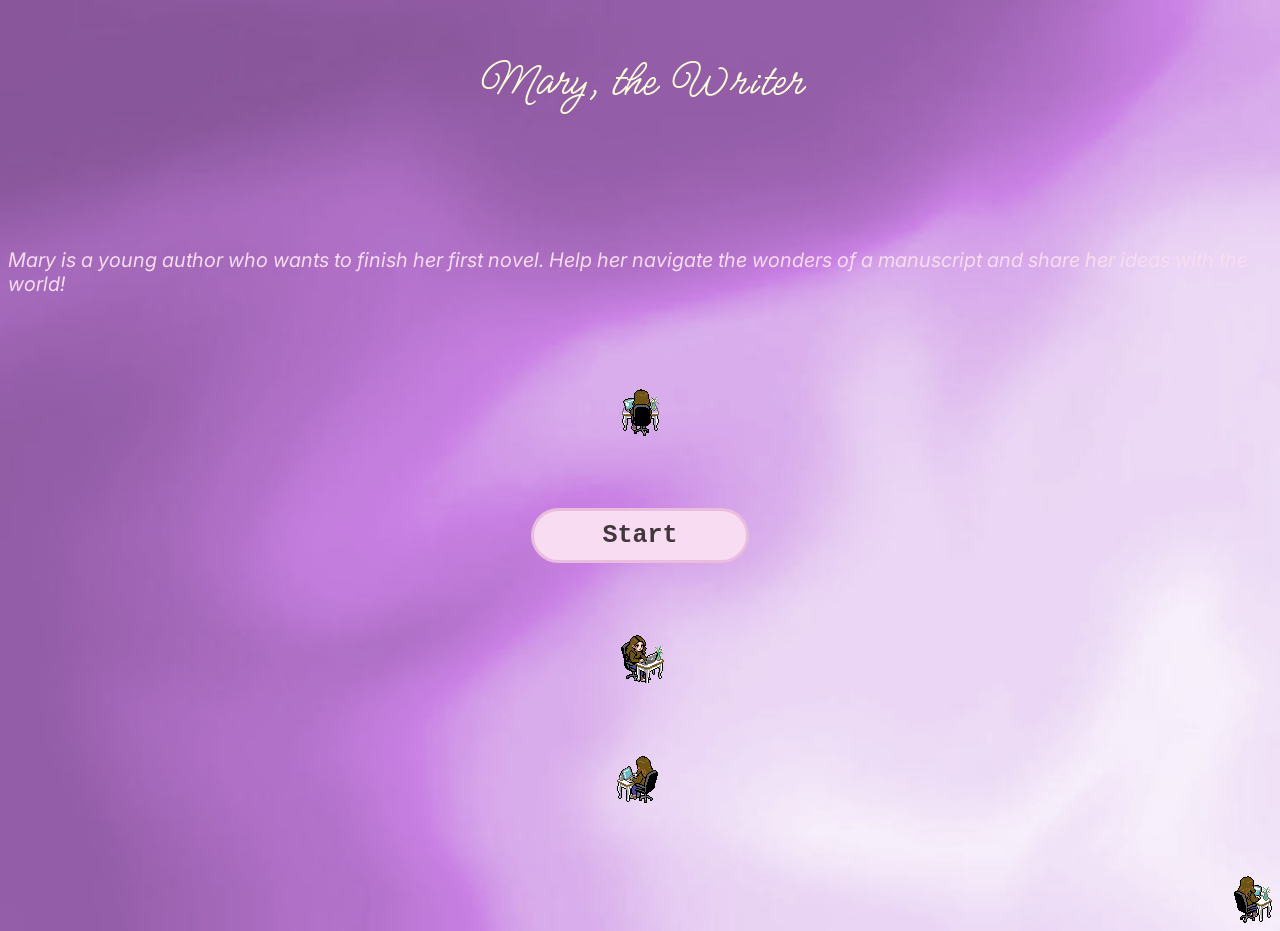
<file: index.html>
<!DOCTYPE html>
<html lang="en">

<head>
    <meta charset="UTF-8">
    <meta name="viewport" content="width=device-width, initial-scale=1.0">
    <title>MARY, the Writer</title>
    <link rel="stylesheet" href="style.css">
</head>

<body>
    <section class="start-page">

        <h1>Mary, the Writer</h1>
        <p>Mary is a young author who wants to finish her first novel. Help her navigate the wonders of a manuscript and
            share
            her ideas with the world!</p>

        <img src="assets/north1.png" alt="Character facing North">
        <button class="btn" onclick="window.location.href='writing.html'">Start</button>
        <img src="assets/south2.png" alt="Character facing South">
        <img src="assets/north-west3.png" alt="Character facing North-West">
        <img src="assets/north-east4.png" alt="Character facing North-East" class="right-bottom">
    </section>
</body>

</html>
</file>
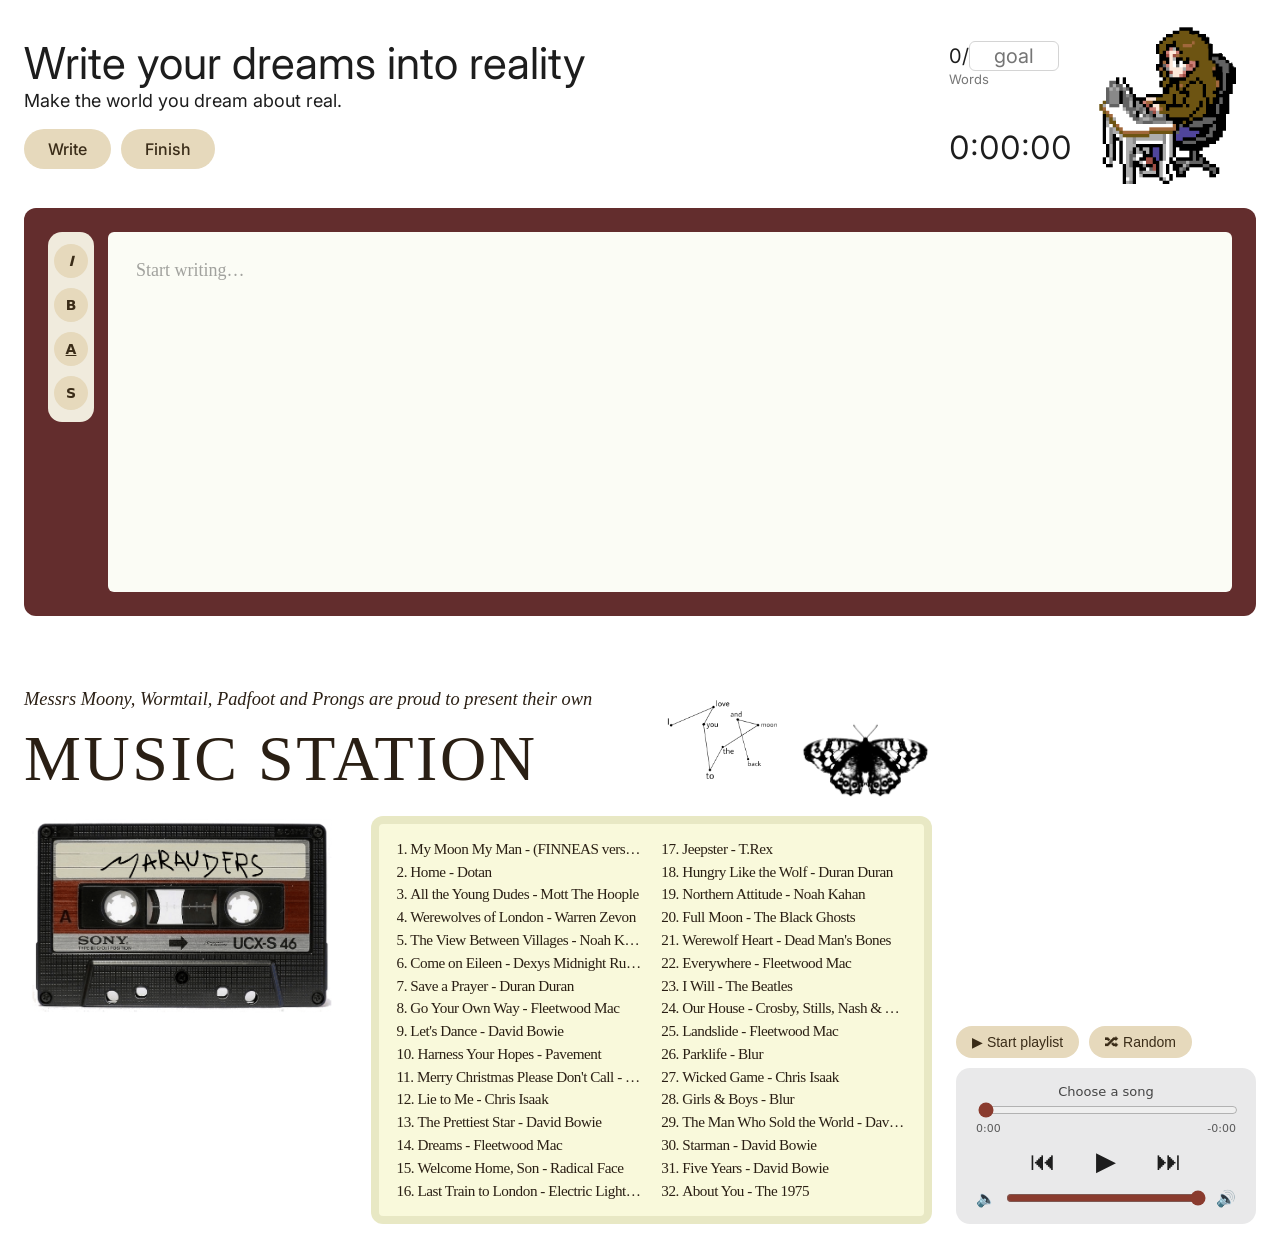
<file: writing.html>
<!DOCTYPE html>
<html lang="en">
<head>
    <meta charset="UTF-8">
    <meta name="viewport" content="width=device-width, initial-scale=1.0">
    <title>Writing Page</title>
    <link rel="stylesheet" href="writing.css">
</head>
<body>
    <!-- ============ 1. HEADING ============ -->
<section class="heading">
  <div class="heading-text">
    <h1>Write your dreams into reality</h1>
    <p>Make the world you dream about real.</p>
  </div>

  <div class="heading-buttons">
    <button id="write" class="pill" type="button">Write</button>
    <button id="finish" class="pill" type="button">Finish</button>
  </div>

  <div class="mini-writer">
    <div class="word-count" id="word-count">
      <span id="words">0</span>/<input id="goal" type="text" inputmode="numeric"
        placeholder="goal" maxlength="6" aria-label="word goal">
      <small>Words</small>
    </div>
    <div class="timer" id="timer">0:00:00</div>
    <div class="writer-animation">
      <img src="assets/character_writing.gif" alt="Pixel animation of a young woman writing on a laptop" width="160" height="160">
    </div>
  </div>
</section>

<!-- ============ 2. ÁREA DE ESCRITA ============ -->
<section class="writing-space">
  <div class="app">
    <div class="toolbar">
      <button data-cmd="italic" title="Italic"><i>I</i></button>
      <button data-cmd="bold" title="Bold"><b>B</b></button>
      <button data-cmd="underline" title="Underline"><u>A</u></button>
      <button id="spell" title="Spell check (British English)">S</button>
    </div>
    <div id="editor" class="editor" contenteditable="true" lang="en-GB" spellcheck="false"
         data-placeholder="Start writing…"></div>
  </div>
  <div id="tip" class="tip"></div>
</section>

<!-- ============ 3. MUSIC PLAYER ============ -->
<section class="music-player-section">
  <div class="intro">
    <p>Messrs Moony, Wormtail, Padfoot and Prongs are proud to present their own</p>
  </div>

  <div class="title"><h2>MUSIC STATION</h2></div>

  <div class="ornaments">
    <div class="lyrics"><img src="assets/lyttmab.png" alt="I love you to the moon and back"></div>
    <div class="butterfly"><img src="assets/black-butterfly.png" alt="Black butterfly"></div>
  </div>

  <div class="cassette">
    <img src="assets/marauders-music-player.png" alt="Cassette player">
  </div>

  <div class="notepad"><ul id="playlist"></ul></div>

  <div class="player" id="music-player">
    <div class="player-buttons">
      <button id="btn-start">▶ Start playlist</button>
      <button id="btn-shuffle">🔀︎ Random</button>
    </div>

    <div class="controls">
      <div id="track-title">Choose a song</div>
      <input type="range" id="progress" value="0" min="0" max="100" step="0.1" aria-label="Progress">
      <div class="times"><span id="current">0:00</span><span id="remaining">-0:00</span></div>

      <div class="transport">
        <button id="prev" aria-label="Previous">⏮</button>
        <button id="play" aria-label="Play / Pause">▶</button>
        <button id="next" aria-label="Next">⏭</button>
      </div>

      <div class="volume">🔈 <input type="range" id="volume" min="0" max="1" step="0.01" value="1" aria-label="Volume"> 🔊</div>
    </div>

    <audio id="audio"></audio>
  </div>
</section>
<script src="typo.js" defer></script>
<script src="script.js" defer></script>
</body>
</html>
</file>
<file: style.css>
/* FONT */
@font-face {
    font-family: 'Meow Script';
    src: url('assets/MeowScript.ttf');
}

@font-face {
    font-family: 'Inter';
    src: url('assets/Inter-Italic.ttf');
}

/* TITTLE */
h1 {
    font-family: 'Meow Script';
    font-size: 52px;
    font-weight:400;
    color: #FFFEDA;
}

p {
    font-family: 'Inter';
    font-size: 20px;
    font-weight: 400;
    color: #f8dcf1;
}


/* LAYOUT */
.start-page {
  display: flex;
  flex-direction: column;
  flex-wrap: nowrap;
  justify-content: center;
  align-items: center;
  gap: 8vh;
  min-height: 220px;
}

.right-bottom {
  align-self: flex-end;
  flex: 0 0 auto;
}

/* START BUTTON */
.btn { 
    font-family: 'courier new';
    color: #181111d0;
    font-size: 25px;
    font-weight: 800;
    padding: 10px 68px;
    border: 3px solid #c064a941;
    border-radius: 36px;
    background-color: #f8dcf1;
}

.btn:hover {
    background-color: #ebb0da6b;
    color: #000000d0;
    cursor: pointer;
}


/* BACKGROUND */
body {
    background-image: url('assets/background.jpg');
    background-size: cover;
}
</file>
<file: writing.css>
/* ==========================================================
   1. BASE: fontes, cores (um único :root) e reset
   ========================================================== */
@font-face {
  font-family: 'Inter';
  src: url('assets/Inter.ttf');
}

:root {
  /* página */
  --page: #ffffff;
  --text: #1d1d1d;
  --ink: #2a1f14;
  --accent: #8a3b2e;
  --error: #d93025;

  /* botões: bege em vez de escuro */
  --btn: #e6d9bc;
  --btn-hover: #d9c8a0;
  --btn-active: #c9b27c;
  --btn-text: #3a2c18;

  /* superfícies */
  --bar: #f0ebdd;            /* barra de ferramentas */
  --editor-paper: #fbfcf5;   /* folha do editor */
  --notepad-paper: #f7f8d0c2;
  --notepad-edge: #d3d3a771;
  --controls: #e9e9ea;       /* caixa do player */
  --tip: #ffffff;
  --tip-border: #d4d4d4;

  box-sizing: border-box;
  padding-top: env(safe-area-inset-top, 0px);
  padding-bottom: env(safe-area-inset-bottom, 0px);
}

@media (prefers-color-scheme: dark) {
  :root:not([data-theme="light"]) {
    --page: #181a17;  --text: #ececec;  --ink: #ececec;  --error: #ff6b61;
    --btn: #5b5238;  --btn-hover: #6b6044;  --btn-active: #8a7a4f;  --btn-text: #f3ead2;
    --bar: #2a2d27;  --editor-paper: #222420;  --notepad-paper: #2c2e24;
    --notepad-edge: #3d4138;  --controls: #2f332b;  --tip: #2f332b;  --tip-border: #484d42;
  }
}
:root[data-theme="dark"] {
  --page: #181a17;  --text: #ececec;  --ink: #ececec;  --error: #ff6b61;
  --btn: #5b5238;  --btn-hover: #6b6044;  --btn-active: #8a7a4f;  --btn-text: #f3ead2;
  --bar: #2a2d27;  --editor-paper: #222420;  --notepad-paper: #2c2e24;
  --notepad-edge: #3d4138;  --controls: #2f332b;  --tip: #2f332b;  --tip-border: #484d42;
}

* { box-sizing: border-box; }

body {
  margin: 0;
  padding: 24px;
  background: var(--page);
  color: var(--text);
  font-family: 'Cormorant Garamond', Georgia, serif;
}

img { max-width: 100%; height: auto; display: block; }

h1 { font: 400 44px/1.1 'Inter', sans-serif; margin: 0; }
p  { font: 400 18px/1.4 'Inter', sans-serif; margin: 0; }

/* botão base: todos os botões do site usam o mesmo bege */
.pill, .toolbar button, .player-buttons button, .tip button {
  border: 0;
  background: var(--btn);
  color: var(--btn-text);
  cursor: pointer;
  transition: background .15s ease;
}
.pill:hover, .toolbar button:hover,
.player-buttons button:hover, .tip button:hover { background: var(--btn-hover); }
.pill.active, .toolbar button.active,
.player-buttons button.active { background: var(--btn-active); }


/* ==========================================================
   2. HEADING
   texto + botões à esquerda | contador, timer e gif à direita

   heading-text   | mini-writer
   heading-buttons| mini-writer
   ========================================================== */
.heading {
  display: grid;
  grid-template-columns: 1fr auto;
  grid-template-areas:
    "text    mini"
    "buttons mini";
  align-items: center;
  gap: 16px 48px;
  max-width: 1280px;
  margin: 0 auto 24px;
}
.heading-text    { grid-area: text;    align-self: end; }
.heading-buttons { grid-area: buttons; align-self: start; display: flex; gap: 10px; }
.mini-writer     { grid-area: mini; }

.pill {
  padding: 10px 24px;
  border-radius: 20px;
  font: 500 16px 'Inter', sans-serif;
}

.mini-writer {
  display: grid;
  grid-template-columns: auto 160px;
  grid-template-areas:
    "count gif"
    "timer gif";
  align-items: center;
  gap: 8px 24px;
  font-family: 'Inter', sans-serif;
}
.word-count { grid-area: count; font-size: 20px; }
.word-count input {
  width: 4.5em;
  padding: 2px 6px;
  border: 1px solid var(--tip-border);
  border-radius: 6px;
  background: var(--tip);
  color: var(--text);
  font: inherit;
  text-align: center;
}
.word-count small { display: block; opacity: .6; font-size: 13px; }
.word-count.reached #words { color: var(--accent); font-weight: 700; }
.timer { grid-area: timer; font-size: 32px; font-variant-numeric: tabular-nums; }
.writer-animation { grid-area: gif; }


/* ==========================================================
   3. ÁREA DE ESCRITA
   ========================================================== */
.writing-space {
  max-width: 1280px;
  margin: 0 auto 64px;
  padding: 24px;
  background: rgb(99, 45, 45);
  border-radius: 12px;
}

.app {
  display: grid;
  grid-template-columns: auto 1fr;
  gap: 14px;
  min-height: 360px;
}

.toolbar {
  display: flex;
  flex-direction: column;
  gap: 10px;
  align-self: start;
  padding: 12px 6px;
  background: var(--bar);
  border-radius: 14px;
}
.toolbar button {
  width: 34px;
  height: 34px;
  border-radius: 50%;
  font: 600 14px system-ui, sans-serif;
}

.editor {
  min-width: 0;
  min-height: 360px;
  overflow-y: auto;
  padding: 24px 28px;
  background: var(--editor-paper);
  color: var(--text);
  border-radius: 6px;
  font: 18px/1.6 Georgia, 'Times New Roman', serif;
  outline: none;
}
.editor:empty::before { content: attr(data-placeholder); opacity: .4; }

/* sublinhado ondulado nas palavras erradas (CSS Custom Highlight API) */
::highlight(misspelled) {
  text-decoration-line: underline;
  text-decoration-style: wavy;
  text-decoration-color: var(--error, #d93025);
}

/* caixa de sugestões */
.tip {
  position: fixed;
  z-index: 10;
  display: none;
  flex-wrap: wrap;
  gap: 4px;
  max-width: 280px;
  padding: 4px;
  background: var(--tip);
  border: 1px solid var(--tip-border);
  border-radius: 8px;
  box-shadow: 0 4px 14px rgba(0, 0, 0, .15);
  font: 14px system-ui, sans-serif;
}
.tip button { padding: 4px 10px; border-radius: 6px; font: inherit; }
.tip span   { padding: 4px 8px; opacity: .6; }


/* ==========================================================
   4. MUSIC PLAYER
   intro     intro    ornaments  player
   title     title    ornaments  player
   cassette  notepad  notepad    player
   ========================================================== */
.music-player-section {
  display: grid;
  grid-template-columns: 1.2fr 1fr 1fr 300px;
  grid-template-areas:
    "intro    intro   ornaments player"
    "title    title   ornaments player"
    "cassette notepad notepad   player";
  gap: 16px 24px;
  max-width: 1280px;
  margin: 0 auto;
  color: var(--ink);
}
.intro     { grid-area: intro; align-self: end; }
.title     { grid-area: title; }
.ornaments { grid-area: ornaments; display: flex; align-items: flex-end; justify-content: space-between; gap: 16px; }
.cassette  { grid-area: cassette; align-self: center; margin-top: -200px; }
.notepad   { grid-area: notepad; }
.player    { grid-area: player; align-self: end; }

.intro p {
  font: italic clamp(.9rem, 1.6vw, 1.15rem)/1.25 'Cormorant Garamond', Georgia, serif;
}
.title h2 {
  margin: 0;
  font-size: clamp(2.2rem, 5vw, 4rem);
  font-weight: 500;
  letter-spacing: .04em;
  line-height: 1;
  white-space: nowrap;
}
.lyrics    { width: 45%; }
.butterfly { width: 50%; }

/* caderno: lista em 2 colunas; o número de linhas vem do JS (--rows) */
.notepad {
  background: var(--notepad-paper);
  border: 8px solid var(--notepad-edge);
  border-radius: 12px;
  padding: 14px 18px;
}
.notepad ul {
  margin: 0;
  padding: 0;
  display: grid;
  grid-auto-flow: column;
  grid-template-rows: repeat(var(--rows, 13), auto);
  grid-template-columns: repeat(2, minmax(0, 1fr));
  column-gap: 20px;
}
.notepad li {
  list-style: decimal inside;
  overflow: hidden;
  white-space: nowrap;
  text-overflow: ellipsis;
  font-size: .95rem;
  line-height: 1.5;
  letter-spacing: -.03em;
  cursor: pointer;
  transform-origin: left center;
  transition: transform .15s ease, color .15s ease;
}
.notepad li:hover   { transform: scale(1.05); }
.notepad li.playing { color: var(--accent); font-weight: 700; font-style: italic; }

/* player */
.player { width: 100%; max-width: 300px; justify-self: end; font-family: system-ui, sans-serif; }
.player-buttons { display: flex; gap: 10px; margin-bottom: 10px; }
.player-buttons button { padding: 8px 16px; border-radius: 20px; font-size: 14px; }

.controls { background: var(--controls); border-radius: 14px; padding: 16px 20px; color: var(--text); }
.controls input[type=range] { width: 100%; accent-color: var(--accent); }
#track-title { min-height: 16px; text-align: center; font-size: 13px; opacity: .8; }
.times { display: flex; justify-content: space-between; font-size: 11px; opacity: .7; }
.transport { display: flex; justify-content: center; gap: 28px; margin: 10px 0; }
.transport button { background: none; border: none; font-size: 26px; cursor: pointer; color: inherit; }
.volume { display: flex; align-items: center; gap: 8px; }


/* ==========================================================
   5. RESPONSIVO
   ========================================================== */
@media (max-width: 1100px) {
  .music-player-section {
    grid-template-columns: 1fr;
    grid-template-areas: "intro" "title" "ornaments" "cassette" "notepad" "player";
  }
  .ornaments { justify-content: flex-start; gap: 32px; max-width: 420px; }
  .cassette  { max-width: 480px; }
  .player    { justify-self: start; max-width: 100%; }
}
@media (max-width: 800px) {
  .heading {
    grid-template-columns: 1fr;
    grid-template-areas: "text" "buttons" "mini";
  }
}
@media (max-width: 600px) {
  h1 { font-size: 32px; }
  .title h2 { white-space: normal; }
  .app { grid-template-columns: 1fr; }
  .toolbar { flex-direction: row; }
  .notepad ul { grid-auto-flow: row; grid-template-rows: none; grid-template-columns: 1fr; }
}
</file>
